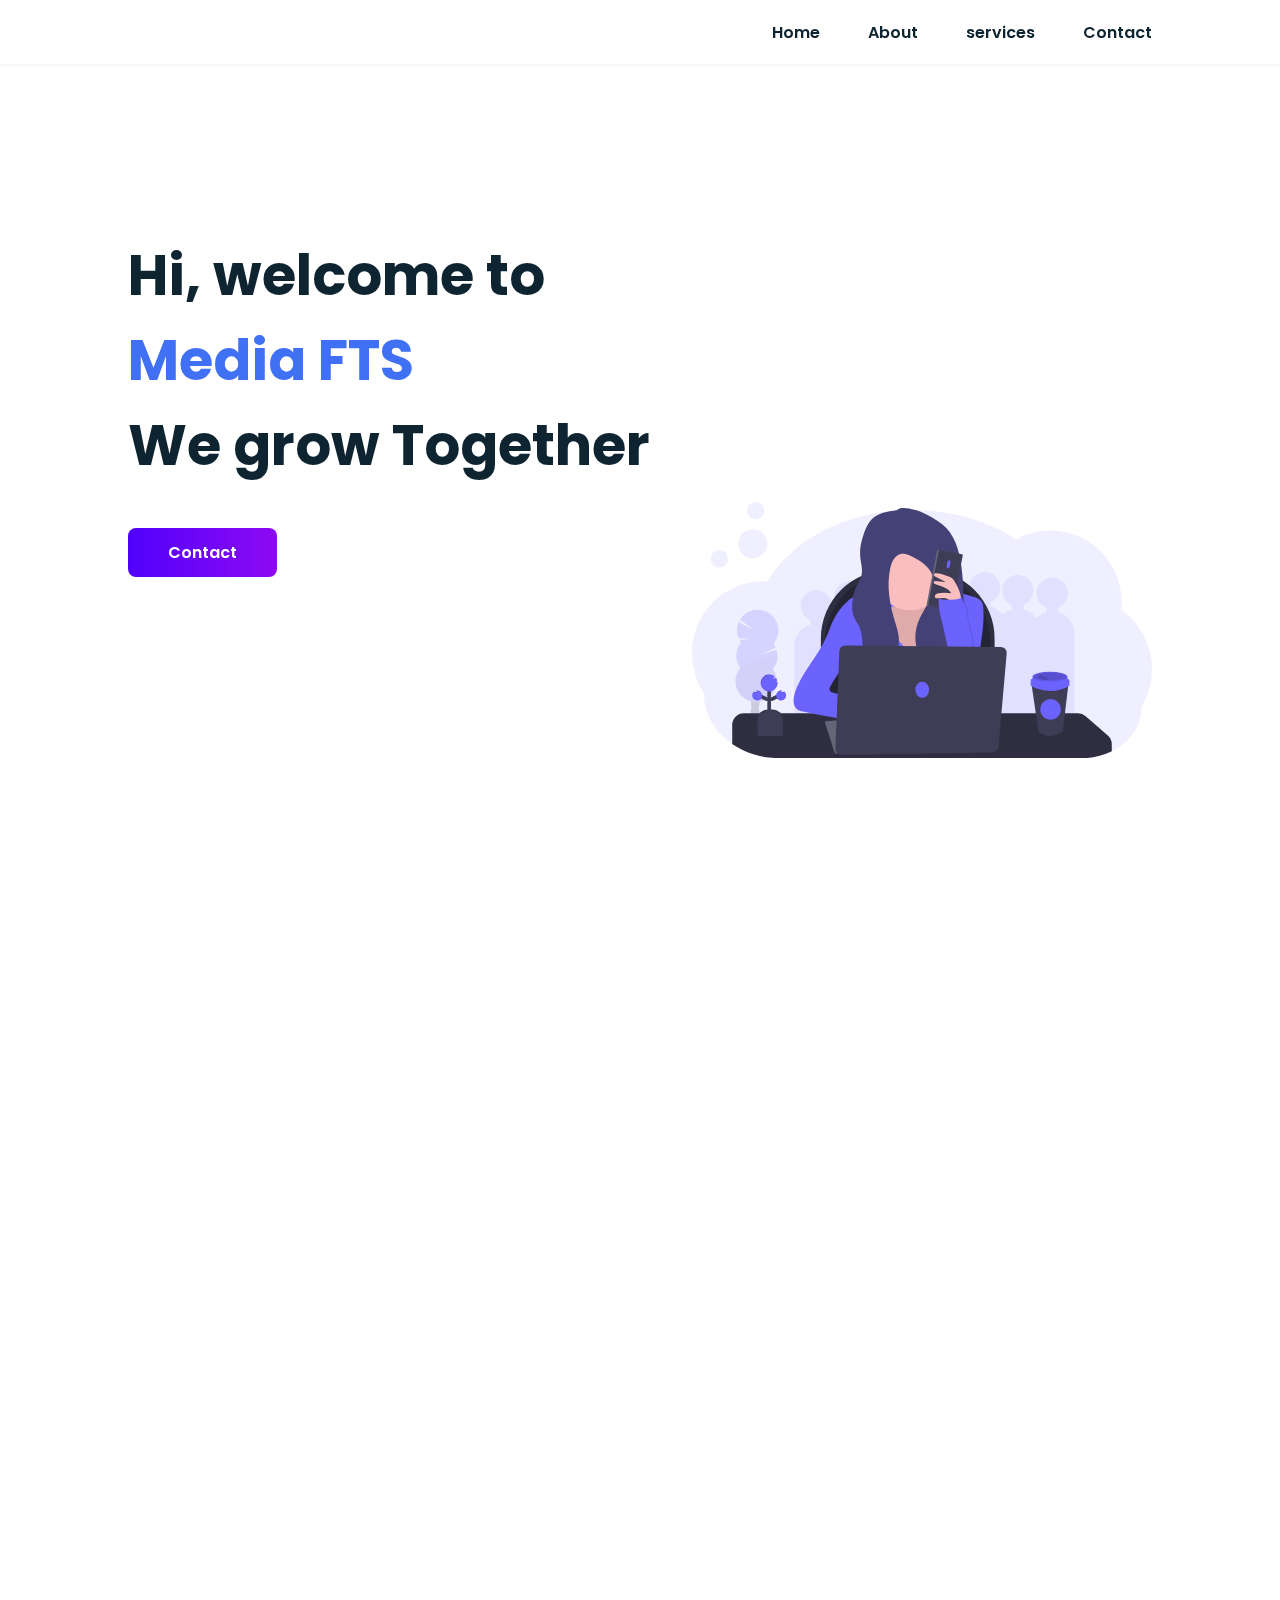
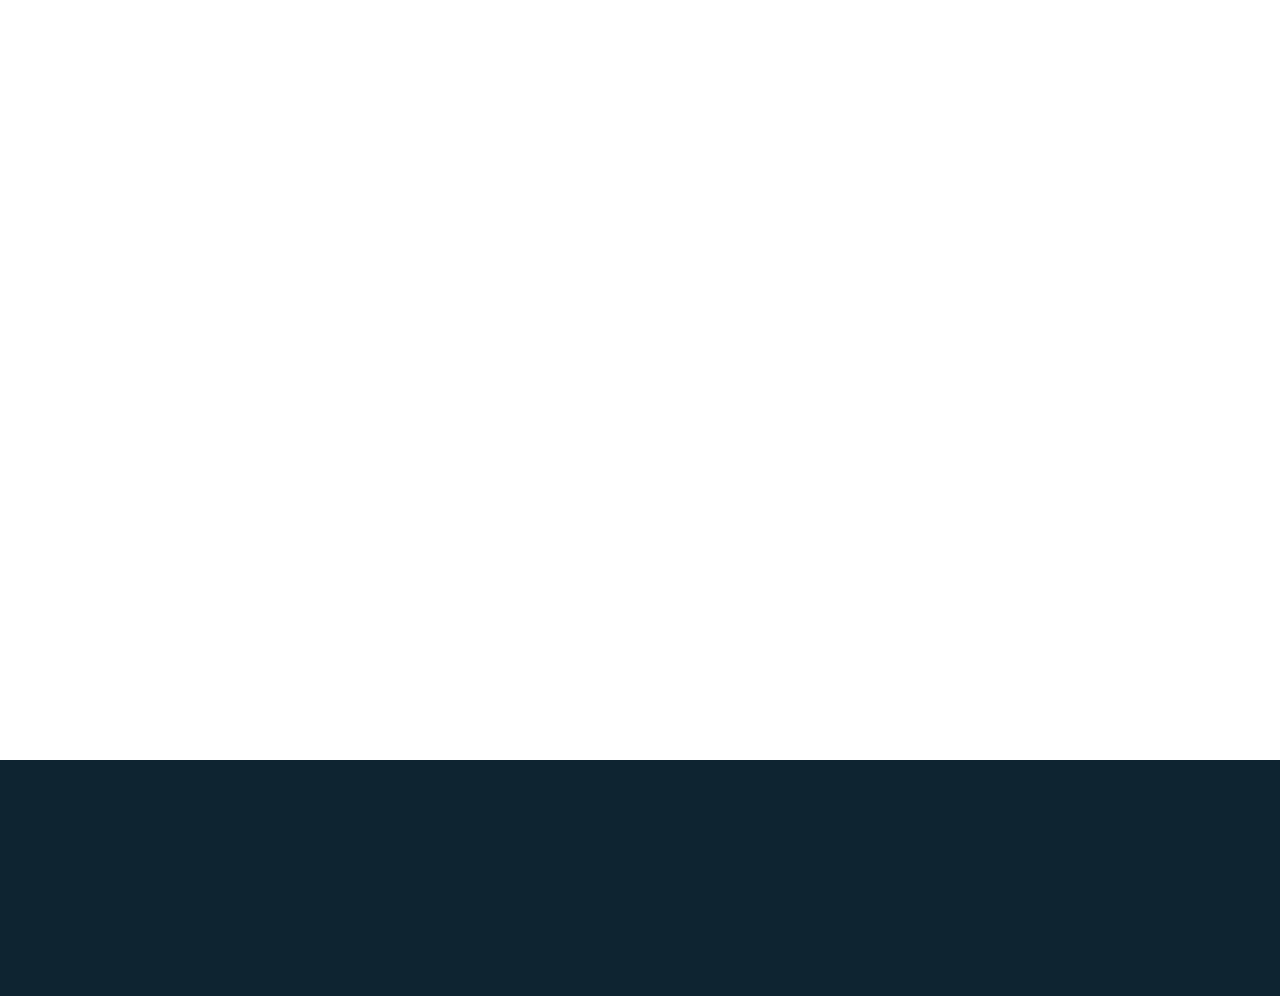
<file: index.html>
<!DOCTYPE html>
<html lang="en">
  <head>
    <meta charset="UTF-8" />
    <meta http-equiv="X-UA-Compatible" content="IE=edge" />
    <meta name="viewport" content="width=device-width, initial-scale=1.0" />
    <title>Portfolio</title>
    <link rel="stylesheet" href="./assets/css/styles.css" />
    <link
      rel="stylesheet"
      href="https://unpkg.com/boxicons@latest/css/boxicons.min.css"
    />
    <link href="https://unpkg.com/aos@2.3.1/dist/aos.css" rel="stylesheet" />
  </head>
  <body>
    <!-- Header Section -->
    <header class="header">
      <nav class="nav bd_grid">
        <div>
          <a href="#" class="nav_logo"></a>
        </div>

        <div class="nav_menu" id="nav_menu">
          <ul class="nav_list">
            <li class="nav_items">
              <a href="#home" class="nav_link active">Home</a>
            </li>
            <li class="nav_items">
              <a href="#about" class="nav_link active">About</a>
            </li>
            <li class="nav_items">
              <a href="#services" class="nav_link active">services</a>
            </li>
            <li class="nav_items">
              <a href="#contact" class="nav_link active">Contact</a>
            </li>
          </ul>
        </div>

        <div class="nav_toggle" id="nav_toggle">
          <i class="bx bx-menu-alt-right"></i>
        </div>
      </nav>
    </header>

    <main class="main">
      <!-- HOME SECTION -->
      <section class="home bd_grid" id="home">
        <div class="home_data" data-aos="fade-down">
          <h1 class="home_title">
            Hi, welcome to<br /><span class="home_title-color">Media FTS</span
            ><br />We grow Together
          </h1>
          <a href="#contact" class="button"> Contact</a>
        </div>

        <div class="home_social">
          <a href="#" class="home_social-icon" data-aos="fade-down"
            >
            <i class="bx bxl-instagram"></i>
          </a>
          <a
            href="#"
            class="home_social-icon"
            data-aos="fade-down"
            data-aos-delay="250"
            >
            <i class='bx bxl-youtube' ></i></a>
          <a
            href="#"
            class="home_social-icon"
            data-aos="fade-down"
            data-aos-delay="300"
            ><i class='bx bxl-whatsapp'></i>
          </a>
          <a
            href="#"
            class="home_social-icon"
            data-aos="fade-down"
            data-aos-delay="350"
            ><i class='bx bxl-telegram' ></i>
          </a>
          <a
            href="#"
            class="home_social-icon"
            data-aos="fade-down"
            data-aos-delay="400"
            ><i class='bx bxl-gmail' ></i>
          </a>
        </div>

        <div class="home_img" data-aos="fade-down" data-aos-delay="500">
          <svg
            id="a154b3ae-224e-4b43-86b8-0ffeb27982c5"
            data-name="Layer 1"
            xmlns="http://www.w3.org/2000/svg"
            viewBox="0 0 1144 637"
          >
            <title>working remotely</title>
            <path
              d="M1172,547.81a180.56,180.56,0,0,1-26.12,93.88c0,34.62-16.14,66-42.32,88.87a144.74,144.74,0,0,1-21.08,15.28c-.3.19-.61.37-.92.55-.56.33-1.12.66-1.69,1l-.53.31h0c-2.39,1.35-4.83,2.65-7.32,3.87a165.67,165.67,0,0,1-73.76,17H245.17q-9,0-17.84-.72a211.15,211.15,0,0,1-61.06-14.14q-5.72-2.26-11.22-4.86-2.62-1.23-5.19-2.53c-1.07-.54-2.14-1.1-3.2-1.66A190.5,190.5,0,0,1,128,733.32a183.89,183.89,0,0,1-15.8-12.12C78.17,692,57.12,651.59,57.12,607A180.5,180.5,0,0,1,28,508.32c0-99.14,79.24-179.51,177-179.51,3,0,6,.09,9,.25.43,0,.85,0,1.28.06,16.48-28.09,38.51-53.9,65-76.62,72.24-61.9,177.82-100.92,295.43-100.92,98.82,0,189.15,27.55,258.34,73.07A174.18,174.18,0,0,1,920,202.1c97.74,0,177,80.37,177,179.51a184.9,184.9,0,0,1-1,18.78A180,180,0,0,1,1172,547.81Z"
              transform="translate(-28 -131.5)"
              fill="#6c63ff"
              opacity="0.1"
            />
            <path
              d="M938.69,405.47V394.74a39.05,39.05,0,1,0-29.38,0v10.73A55,55,0,0,0,883.77,421a55.08,55.08,0,0,0-31.08-22.52V387.74a39.05,39.05,0,1,0-29.38,0v10.73a55,55,0,0,0-23.21,13.16,55.08,55.08,0,0,0-29.41-20.16V380.74a39.05,39.05,0,1,0-29.38,0v10.73a55,55,0,0,0-26,16.06,55.09,55.09,0,0,0-36.57-33.06V363.74a39.05,39.05,0,1,0-29.38,0v10.73a55,55,0,0,0-40,47.77,54.62,54.62,0,0,0-16.57-7.77V403.74a39.05,39.05,0,1,0-29.38,0v10.73a55.18,55.18,0,0,0-34.66,28.7,54.58,54.58,0,0,0-15-6.7V425.74a39.05,39.05,0,1,0-29.38,0v10.73a54.29,54.29,0,0,0-14.21,6.22,55.14,55.14,0,0,0-34.41-28.22V403.74a39.05,39.05,0,1,0-29.38,0v10.73a55.1,55.1,0,0,0-35.87,31.36,55,55,0,0,0-18.75-9.36V425.74a39.05,39.05,0,1,0-29.38,0v10.73a55,55,0,0,0-40.31,53v248H392v-22h52v22H554v-22h79v-40h68v17h82v7h86v7H979v-248A55,55,0,0,0,938.69,405.47Z"
              transform="translate(-28 -131.5)"
              fill="#6c63ff"
              opacity="0.1"
            />
            <path
              d="M490.78,169h91.43A170.28,170.28,0,0,1,752.5,339.28V570a0,0,0,0,1,0,0h-432a0,0,0,0,1,0,0V339.28A170.28,170.28,0,0,1,490.78,169Z"
              fill="#2f2e41"
            />
            <path
              d="M500.78,178.28h71.43A170.28,170.28,0,0,1,742.5,348.56V560.71a0,0,0,0,1,0,0h-412a0,0,0,0,1,0,0V348.56A170.28,170.28,0,0,1,500.78,178.28Z"
              opacity="0.2"
            />
            <path
              d="M1072,734.09v17.46a165.67,165.67,0,0,1-73.76,17H245.17q-9,0-17.84-.72a211.15,211.15,0,0,1-61.06-14.14q-5.72-2.26-11.22-4.86-2.62-1.23-5.19-2.53c-1.07-.54-2.14-1.1-3.2-1.66A190.5,190.5,0,0,1,128,733.32V685.9A28.9,28.9,0,0,1,156.9,657H988.13a28.9,28.9,0,0,1,19,7.17l55,48.2A28.87,28.87,0,0,1,1072,734.09Z"
              transform="translate(-28 -131.5)"
              fill="#2f2e41"
            />
            <path
              d="M510.67,357.31q-32.71,2.16-65.17,7c-6.15.92-12.39,1.94-18,4.66a52.8,52.8,0,0,0-11.94,8.56,157.38,157.38,0,0,0-38,51.53c-5.57,12.15-9.57,25-14.82,37.25-18.69,43.75-52.59,79.53-72.32,122.82-4.27,9.37-7.87,19.15-9.3,29.34-1.48,10.54.2,22.84,8.86,29,4,2.83,8.86,4,13.62,5a1641.51,1641.51,0,0,0,181.57,29.65c-6.61-6.38-8.82-16.27-7.95-25.41s4.46-17.78,8-26.25q-51.81-11.43-103.36-24c-5.13-1.25-11.29-3.6-11.92-8.84-.32-2.67,1-5.24,2.3-7.59a407.17,407.17,0,0,1,52.4-74c0,28.06-1.39,59.75-1.39,87.82H747.35a248,248,0,0,1-6.84-48.85C739,501.24,757.1,447.89,752.4,394.24c-.44-4.95-1.12-10.05-3.71-14.29-4.47-7.32-13.39-10.35-21.59-12.85-31.44-9.56-63.54-19.23-96.4-18.48-9.77.23-19.5,1.37-29.21,2.52C571.9,354.63,540.4,355.34,510.67,357.31Z"
              transform="translate(-28 -131.5)"
              fill="#6c63ff"
            />
            <path
              d="M358.88,679.82l23.6,75.53a2.36,2.36,0,0,0,2.25,1.65H486l-24-88-101.06,7.77A2.36,2.36,0,0,0,358.88,679.82Z"
              transform="translate(-28 -131.5)"
              fill="#656478"
            />
            <path
              d="M532,389.79c-4.4,2.53-9.53,3.44-14.53,4.31l-32.27,5.6c-6.28,1.09-12.89,2.33-17.73,6.48-9.9,8.47-7.76,24.06-4.76,36.74l6,25.44c4.52,19.12,9.14,38.47,18.41,55.79,16.19,30.23,45.89,52,78.55,62.49,11.67,3.75,24,6.19,36.18,4.85,23.86-2.62,44.27-19.63,56.85-40.08s18.57-44.17,24.06-67.55c5.27-22.38,10.28-45.08,9.94-68.08-.1-7.16-.82-14.64-4.64-20.71-8.37-13.33-27.34-14.33-42.89-11.87-2.42.39-4.93.81-7.26.08-7-2.18-7.16-11.79-10.16-18.46-5.67-12.58-22.49-14.81-36.24-13.67s-35.16,2.61-47.14,10.4C532.85,369,545.51,382,532,389.79Z"
              transform="translate(-28 -131.5)"
              fill="#fbbebe"
            />
            <path
              d="M532,389.79c-4.4,2.53-9.53,3.44-14.53,4.31l-32.27,5.6c-6.28,1.09-12.89,2.33-17.73,6.48-9.9,8.47-7.76,24.06-4.76,36.74l6,25.44c4.52,19.12,9.14,38.47,18.41,55.79,16.19,30.23,45.89,52,78.55,62.49,11.67,3.75,24,6.19,36.18,4.85,23.86-2.62,44.27-19.63,56.85-40.08s18.57-44.17,24.06-67.55c5.27-22.38,10.28-45.08,9.94-68.08-.1-7.16-.82-14.64-4.64-20.71-8.37-13.33-27.34-14.33-42.89-11.87-2.42.39-4.93.81-7.26.08-7-2.18-7.16-11.79-10.16-18.46-5.67-12.58-22.49-14.81-36.24-13.67s-35.16,2.61-47.14,10.4C532.85,369,545.51,382,532,389.79Z"
              transform="translate(-28 -131.5)"
              opacity="0.1"
            />
            <path
              d="M505.29,418.45c4.88,10.24,8.54,21.1,14.44,30.79,4.69,7.7,10.7,14.49,16.68,21.24C551.9,488,567.59,505.66,586.76,519a222.93,222.93,0,0,1,55.37-109c8.26-8.87,18.6-17.61,30.72-17.28,7.52.21,14.46,3.94,20.72,8.09,7,4.63,13.62,10,18.65,16.67,7.95,10.62,11.38,24.07,12,37.32s-1.44,26.47-3.48,39.57l-10.5,67.71c-.61,3.92-1.46,8.25-4.66,10.6a14.67,14.67,0,0,1-6,2.16c-38.17,7.43-77.51,2.61-116.4,2.23-43-.41-87.19,4.49-127.92-9.19-2.13-.72-4.34-1.55-5.78-3.26a12.06,12.06,0,0,1-2-4.31c-9.49-30.72-1.88-63.73,3.75-95.38a748.38,748.38,0,0,0,9.51-75.78c.17-2.29,25.33,2.77,28.14,4.39C496.53,398.07,501.61,410.73,505.29,418.45Z"
              transform="translate(-28 -131.5)"
              fill="#6c63ff"
            />
            <g opacity="0.2">
              <path
                d="M194.87,668.29c0,.46-.05.91-.1,1.35q-5.72-2.26-11.22-4.86a9.1,9.1,0,0,1-5.19-2.53c-1.07-.54-2.14-1.1-3.2-1.66a13.68,13.68,0,0,1,.81-1.46c2.06-3.26,5.19-5.3,8.64-5.19s6.44,2.34,8.29,5.71A16.87,16.87,0,0,1,194.87,668.29Z"
                transform="translate(-28 -131.5)"
                fill="#3f3d56"
              />
              <path
                d="M195.41,651.17a16.88,16.88,0,0,1-2.51,8.48c-2.06,3.25-5.19,5.29-8.64,5.18l-.71-.05a9.1,9.1,0,0,1-5.19-2.53,12.53,12.53,0,0,1-2.39-3.12,17.55,17.55,0,0,1,.54-17.12c2.06-3.26,5.19-5.3,8.64-5.19s6.44,2.34,8.29,5.71A16.87,16.87,0,0,1,195.41,651.17Z"
                transform="translate(-28 -131.5)"
                fill="#3f3d56"
              />
              <ellipse
                cx="185.25"
                cy="633.7"
                rx="14.01"
                ry="10.7"
                transform="translate(-481.98 667.38) rotate(-88.19)"
                fill="#3f3d56"
              />
              <ellipse
                cx="185.79"
                cy="616.59"
                rx="14.01"
                ry="10.7"
                transform="translate(-464.35 651.34) rotate(-88.19)"
                fill="#3f3d56"
              />
              <ellipse
                cx="186.33"
                cy="599.47"
                rx="14.01"
                ry="10.7"
                transform="translate(-446.72 635.3) rotate(-88.19)"
                fill="#3f3d56"
              />
              <path
                d="M150,481.05a49.66,49.66,0,0,1-3.8-6l28.26-3.73L144,470.6a51.38,51.38,0,0,1,.31-40.64l40.12,22.44-36.75-28.84a51.28,51.28,0,1,1,82.84,60,51.12,51.12,0,0,1,5.55,9.53L199,510.93l39.33-11.83A51.34,51.34,0,0,1,228.53,547,51.28,51.28,0,1,1,148,544.43a51.28,51.28,0,0,1,2-63.38Z"
                transform="translate(-28 -131.5)"
                fill="#6c63ff"
              />
              <path
                d="M240.5,515.62a51.06,51.06,0,0,1-12,31.35A51.28,51.28,0,1,1,148,544.43C141.37,535.49,240.68,509.87,240.5,515.62Z"
                transform="translate(-28 -131.5)"
                opacity="0.1"
              />
            </g>
            <circle
              cx="68.02"
              cy="141.18"
              r="21.63"
              fill="#6c63ff"
              opacity="0.1"
            />
            <circle
              cx="158.17"
              cy="21.63"
              r="21.63"
              fill="#6c63ff"
              opacity="0.1"
            />
            <circle
              cx="150.84"
              cy="103.76"
              r="36.25"
              fill="#6c63ff"
              opacity="0.1"
            />
            <circle cx="543" cy="185.5" r="84" fill="#fbbebe" />
            <path
              d="M536.88,152.17c-22.41,2.84-46.6,6.59-62.44,22.69-8.86,9-14.05,21-18.32,32.88-6.62,18.5-11.55,38-10,57.63,1.38,17.56,7.88,35.52,2.62,52.34-2.42,7.74-7.17,14.5-10.86,21.71-6.84,13.39-10.06,28.4-11.24,43.39-.82,10.31-.66,20.92,2.73,30.69,3.61,10.4,10.65,19.25,15.11,29.31,6.6,14.86,7.26,31.58,7.77,47.83s.94,32.39,1.32,48.58c.24,10.18.26,21.08-5.37,29.57,20.79-8.33,41.87-16.83,59.66-30.43s32.19-33.21,34.49-55.49c1.86-18.06-4.24-35.86-9.5-53.24-13-43-21.4-88.84-11.94-132.75,3.41-15.81,11.7-33.46,27.61-36.37,9.71-1.77,19.4,2.66,28.15,7.24,20.68,10.82,42,24.82,49.7,46.85,7,19.92,1.11,42.11-8,61.13s-21.51,36.51-28.59,56.39c-10.87,30.5-7.81,66.21,10.25,93.08s51.43,43.4,83.52,39.06c-2.51-10.84-10.38-19.6-14.6-29.9-7.67-18.71-2.5-40.23,5.75-58.69S694.21,440,699.37,420.4c3.64-13.8,4.08-28.22,4.06-42.49,0-22.46-1.11-44.93-3.27-67.29s-5.46-45-12.58-66.51c-5.72-17.25-14.05-33.93-26.51-47.16-13.26-14.09-30.52-23.64-47.47-33-10.14-5.58-20.5-11.23-31.88-13.32-9-1.65-18.46-4-27.64-4.15C547.84,146.39,541.28,147.74,536.88,152.17Z"
              transform="translate(-28 -131.5)"
              fill="#434175"
            />
            <rect
              x="624.01"
              y="254.09"
              width="60.85"
              height="141.74"
              rx="2.9"
              transform="translate(45.9 -250.24) rotate(10.98)"
              fill="#656478"
            />
            <rect
              x="628.09"
              y="254.88"
              width="60.85"
              height="141.74"
              rx="2.9"
              transform="translate(46.13 -251) rotate(10.98)"
              fill="#3f3d56"
            />
            <ellipse
              cx="666.17"
              cy="286.29"
              rx="10.05"
              ry="4.15"
              transform="translate(230.2 754.21) rotate(-79.02)"
              fill="#6c63ff"
            />
            <path
              d="M683,332.5c-2.64-4.67-5.46-9.5-9.91-12.49a35,35,0,0,0-8.18-3.67c-9.69-3.39-19.54-6.81-29.79-7.35-1.67-.08-3.58,0-4.67,1.28-2.24,2.63,1.31,6.21,4.38,7.8l24.42,12.65-22.51-2.38c-3.27-.35-7.93.54-7.69,3.82.16,2.15,2.52,3.32,4.56,4,14.45,5,31.15,8.92,39.06,22-10.54-1-21.31-2-31.64.32-2.83.64-5.76,1.63-7.61,3.86s-2.06,6,.27,7.77c1.44,1.07,3.38,1.1,5.18,1,7.33-.35,14.85-1.81,21.89.28s13.29,9.47,10.86,16.39c6.24.56,13.62,0,19.39-2.69,6.36-3,6.21-8.64,5.82-15.44C696,356.33,689.39,343.9,683,332.5Z"
              transform="translate(-28 -131.5)"
              fill="#fbbebe"
            />
            <path
              d="M676.69,550.49a1125.21,1125.21,0,0,0-23-116.92c-5-20-10.68-40.34-9.25-60.92,20.66,2.63,39.17,4.58,58.21-3.86.31,10.81,8.15,20,11,30.45,1.91,7,1.19,14.41,1.94,21.62s3,14.2,4.93,21.21a260.23,260.23,0,0,1,6.63,106.74C709.48,550.91,694.32,553.22,676.69,550.49Z"
              transform="translate(-28 -131.5)"
              opacity="0.1"
            />
            <path
              d="M673.69,550.49a1125.21,1125.21,0,0,0-23-116.92c-5-20-10.68-40.34-9.25-60.92,20.66,2.63,39.17,4.58,58.21-3.86.31,10.81,8.15,20,11,30.45,1.91,7,1.19,14.41,1.94,21.62s3,14.2,4.93,21.21a260.23,260.23,0,0,1,6.63,106.74C706.48,550.91,691.32,553.22,673.69,550.49Z"
              transform="translate(-28 -131.5)"
              fill="#6c63ff"
            />
            <path
              d="M384.63,745.27l9.79-242.87a14.86,14.86,0,0,1,15-14.26l386.52,3.7A14.86,14.86,0,0,1,810.59,508L790.17,740.67a14.86,14.86,0,0,1-14.55,13.56l-375.88,6.5A14.87,14.87,0,0,1,384.63,745.27Z"
              transform="translate(-28 -131.5)"
              fill="#3f3d56"
            />
            <ellipse cx="572.5" cy="467" rx="17" ry="20" fill="#6c63ff" />
            <path
              d="M964,584.76l-.8,6.86-13,110.86c-33.89,23.63-60.25.92-60.48,0L873.34,591.1l-.93-6.34Z"
              transform="translate(-28 -131.5)"
              fill="#3f3d56"
            />
            <path
              d="M964,584.76l-.8,6.86c-38.18,22.2-78.91,4.92-89.86-.52l-.93-6.34Z"
              transform="translate(-28 -131.5)"
              opacity="0.1"
            />
            <path
              d="M870.5,578.74v10s50.5,29.36,96,0v-10Z"
              transform="translate(-28 -131.5)"
              fill="#6c63ff"
            />
            <path
              d="M876.37,565.53s-1.47,6.75-5.87,7.34v8.51h96v-7.63s-5.87-1.47-5-8.22Z"
              transform="translate(-28 -131.5)"
              fill="#6c63ff"
            />
            <ellipse
              cx="890.21"
              cy="434.76"
              rx="43.3"
              ry="12.48"
              fill="#6c63ff"
            />
            <ellipse
              cx="890.21"
              cy="434.76"
              rx="43.3"
              ry="12.48"
              opacity="0.1"
            />
            <path
              d="M956.22,565.53c0,5-16.42,9.1-36.69,9.1h-1.08c-13.61-.1-25.37-2-31.37-4.84-2.71-1.28-4.25-2.73-4.25-4.26,0-2.54,4.2-4.84,11-6.49a113.49,113.49,0,0,1,25.73-2.61C939.8,556.43,956.22,560.5,956.22,565.53Z"
              transform="translate(-28 -131.5)"
              opacity="0.1"
            />
            <path
              d="M918.45,574.63c-13.61-.1-25.37-2-31.37-4.84h0L893.8,559Z"
              transform="translate(-28 -131.5)"
              opacity="0.1"
            />
            <path
              d="M880.1,566.23c-.52-.11-1.21.07-1.31.59a1.27,1.27,0,0,0,.2.75,10.67,10.67,0,0,0,4.78,4.09,2.85,2.85,0,0,0,1.09.35,1,1,0,0,0,1-.52,1.13,1.13,0,0,0-.07-.93,4.13,4.13,0,0,0-1.24-1.36C883.21,568.15,881.84,566.52,880.1,566.23Z"
              transform="translate(-28 -131.5)"
              opacity="0.1"
            />
            <circle cx="891.67" cy="515.79" r="25.83" fill="#6c63ff" />
            <path
              d="M188.33,515.85h12.11a25,25,0,0,1,25,25V578a0,0,0,0,1,0,0H163.33a0,0,0,0,1,0,0V540.85A25,25,0,0,1,188.33,515.85Z"
              fill="#3f3d56"
            />
            <path
              d="M188.33,515.85h12.11a25,25,0,0,1,25,25V578a0,0,0,0,1,0,0H163.33a0,0,0,0,1,0,0V540.85A25,25,0,0,1,188.33,515.85Z"
              opacity="0.1"
            />
            <circle cx="191.9" cy="524.55" r="4.97" fill="#3f3d56" />
            <circle cx="191.9" cy="518.34" r="4.97" fill="#3f3d56" />
            <circle cx="191.9" cy="512.12" r="4.97" fill="#3f3d56" />
            <circle cx="191.9" cy="505.91" r="4.97" fill="#3f3d56" />
            <circle cx="191.9" cy="499.7" r="4.97" fill="#3f3d56" />
            <circle cx="191.9" cy="493.49" r="4.97" fill="#3f3d56" />
            <circle cx="191.9" cy="487.28" r="4.97" fill="#3f3d56" />
            <circle cx="199.36" cy="489.76" r="4.97" fill="#3f3d56" />
            <circle cx="204.33" cy="487.28" r="4.97" fill="#3f3d56" />
            <circle cx="209.3" cy="484.79" r="4.97" fill="#3f3d56" />
            <circle cx="191.9" cy="481.07" r="4.97" fill="#3f3d56" />
            <circle cx="191.9" cy="474.86" r="4.97" fill="#3f3d56" />
            <circle cx="191.9" cy="468.64" r="4.97" fill="#3f3d56" />
            <circle cx="191.9" cy="462.43" r="4.97" fill="#3f3d56" />
            <path
              d="M240.5,577.91c-1.23.18-2.47.31-3.71.39A28.56,28.56,0,0,0,240,575a21.22,21.22,0,0,0-3-5.83,10.22,10.22,0,0,1-4,1.26c-1.23.18-2.47.31-3.71.4,1.63-1.33,3.15-3.33,4.75-5a21.09,21.09,0,1,0,6.61,12Z"
              transform="translate(-28 -131.5)"
              fill="#6c63ff"
            />
            <path
              d="M257.11,602.6a9.68,9.68,0,0,1-4.18,1.39c-1.23.18-2.47.32-3.71.4a36.4,36.4,0,0,0,3.68-3.82,12.44,12.44,0,1,0,4.21,2Z"
              transform="translate(-28 -131.5)"
              fill="#6c63ff"
            />
            <circle cx="184.45" cy="489.76" r="4.97" fill="#3f3d56" />
            <circle cx="179.48" cy="487.28" r="4.97" fill="#3f3d56" />
            <circle cx="174.51" cy="484.79" r="4.97" fill="#3f3d56" />
            <path
              d="M182.7,602.6a9.64,9.64,0,0,0,4.18,1.39c1.23.18,2.47.32,3.71.4a35.42,35.42,0,0,1-3.68-3.82,12.44,12.44,0,1,1-4.21,2Z"
              transform="translate(-28 -131.5)"
              fill="#6c63ff"
            />
            <path
              d="M188.33,519.58h12.11a25,25,0,0,1,25,25v32.87a4.24,4.24,0,0,1-4.24,4.24H167.57a4.24,4.24,0,0,1-4.24-4.24V544.58a25,25,0,0,1,25-25Z"
              fill="#3f3d56"
            />
            <g opacity="0.1">
              <path
                d="M240.88,579.27a18.83,18.83,0,0,1-1.6,1.52c.57,0,1.13-.09,1.7-.15C241,580.18,240.93,579.72,240.88,579.27Z"
                transform="translate(-28 -131.5)"
              />
              <path
                d="M231.82,573.33c1.25-.08,2.48-.21,3.72-.39a12,12,0,0,0,3.23-.88,21.28,21.28,0,0,0-1.74-2.87,7.52,7.52,0,0,1-2,.85A28.79,28.79,0,0,1,231.82,573.33Z"
                transform="translate(-28 -131.5)"
              />
              <path
                d="M201.27,584a21.08,21.08,0,0,1,32.5-17.76l.32-.34a21.1,21.1,0,1,0-27.82,31.73A21,21,0,0,1,201.27,584Z"
                transform="translate(-28 -131.5)"
              />
            </g>
            <g opacity="0.1">
              <path
                d="M249.22,606.87c1.24-.08,2.48-.21,3.71-.39a9.7,9.7,0,0,0,4.18-1.4,12.43,12.43,0,0,1,5,8.8,11.38,11.38,0,0,0,.07-1.31,12.38,12.38,0,0,0-5-10,9.68,9.68,0,0,1-4.18,1.39l-1,.13A25.37,25.37,0,0,1,249.22,606.87Z"
                transform="translate(-28 -131.5)"
              />
              <path
                d="M249.72,602.63a10.19,10.19,0,0,1,1.24.09c.65-.69,1.29-1.43,1.94-2.15a12.4,12.4,0,0,0-15.6,12c0,.42,0,.83.06,1.24A12.42,12.42,0,0,1,249.72,602.63Z"
                transform="translate(-28 -131.5)"
              />
            </g>
            <g opacity="0.1">
              <path
                d="M190.59,606.87c-1.24-.08-2.48-.21-3.71-.39a9.65,9.65,0,0,1-4.18-1.4,12.43,12.43,0,0,0-5,8.8,11.38,11.38,0,0,1-.07-1.31,12.38,12.38,0,0,1,5-10,9.64,9.64,0,0,0,4.18,1.39l1,.13A23.67,23.67,0,0,0,190.59,606.87Z"
                transform="translate(-28 -131.5)"
              />
              <path
                d="M190.09,602.63a10.36,10.36,0,0,0-1.25.09c-.64-.69-1.28-1.43-1.93-2.15a12.4,12.4,0,0,1,15.6,12c0,.42,0,.83-.06,1.24A12.42,12.42,0,0,0,190.09,602.63Z"
                transform="translate(-28 -131.5)"
              />
            </g>
          </svg>
        </div>
      </section>

      <!-- ABOUT SECTION -->
      <section class="about section" id="about">
        <h2 class="section-title" data-aos="fade-down">About</h2>

        <div class="about_container bd_grid">
          <div class="about_img" data-aos="fade-down" data-aos-delay="50">
            <svg
              id="fe80fb2b-bcaf-407e-919b-306adc32f78b"
              data-name="Layer 1"
              xmlns="http://www.w3.org/2000/svg"
              viewBox="0 0 1032 741.75278"
            >
              <title>profile</title>
              <line
                y1="741.25278"
                x2="166"
                y2="741.25278"
                fill="none"
                stroke="#3f3d56"
                stroke-miterlimit="10"
              />
              <rect
                x="243"
                y="127.75278"
                width="737"
                height="499"
                rx="19.39764"
                fill="#f2f2f2"
              />
              <rect
                x="220.5"
                y="96.25278"
                width="737"
                height="499"
                rx="19.39764"
                fill="none"
                stroke="#3f3d56"
                stroke-miterlimit="10"
              />
              <line
                x1="220.5"
                y1="144.09298"
                x2="957.5"
                y2="144.09298"
                fill="none"
                stroke="#3f3d56"
                stroke-miterlimit="10"
              />
              <rect
                x="661"
                y="256.25278"
                width="201"
                height="31"
                rx="7.09252"
                fill="#6c63ff"
                opacity="0.3"
              />
              <rect
                x="622.5"
                y="342.25278"
                width="278"
                height="25"
                rx="7.09252"
                fill="#6c63ff"
                opacity="0.3"
              />
              <rect
                x="622.5"
                y="410.25278"
                width="278"
                height="25"
                rx="7.09252"
                fill="#6c63ff"
                opacity="0.3"
              />
              <rect
                x="622.5"
                y="478.25278"
                width="278"
                height="25"
                rx="7.09252"
                fill="#6c63ff"
                opacity="0.3"
              />
              <rect
                x="671"
                y="246.25278"
                width="201"
                height="31"
                rx="7.09252"
                fill="none"
                stroke="#3f3d56"
                stroke-miterlimit="10"
              />
              <rect
                x="632.5"
                y="332.25278"
                width="278"
                height="25"
                rx="7.09252"
                fill="none"
                stroke="#3f3d56"
                stroke-miterlimit="10"
              />
              <rect
                x="632.5"
                y="400.25278"
                width="278"
                height="25"
                rx="7.09252"
                fill="none"
                stroke="#3f3d56"
                stroke-miterlimit="10"
              />
              <rect
                x="632.5"
                y="468.25278"
                width="278"
                height="25"
                rx="7.09252"
                fill="none"
                stroke="#3f3d56"
                stroke-miterlimit="10"
              />
              <circle
                cx="276.5"
                cy="126.25278"
                r="15"
                fill="#6c63ff"
                opacity="0.3"
              />
              <circle
                cx="318.5"
                cy="126.25278"
                r="15"
                fill="#6c63ff"
                opacity="0.3"
              />
              <circle
                cx="360.5"
                cy="126.25278"
                r="15"
                fill="#6c63ff"
                opacity="0.3"
              />
              <circle
                cx="282.5"
                cy="120.25278"
                r="15"
                fill="none"
                stroke="#3f3d56"
                stroke-miterlimit="10"
              />
              <circle
                cx="324.5"
                cy="120.25278"
                r="15"
                fill="none"
                stroke="#3f3d56"
                stroke-miterlimit="10"
              />
              <circle
                cx="366.5"
                cy="120.25278"
                r="15"
                fill="none"
                stroke="#3f3d56"
                stroke-miterlimit="10"
              />
              <path
                d="M537.854,653.37916c-2.51135-11.56848-3.17724-27.36932-2.33252-38.36047,0,0-12.69836-55.78644-22.68994-60.99133l-.00305.003c-.153.19678-5.00195,6.55383-5.61706,26.22443-.62452,19.98284-7.69971,33.09655-7.69971,33.09655s2.28955,24.90766.98047,40.02777Z"
                transform="translate(-84.5 -79.12639)"
                fill="#6c63ff"
              />
              <path
                d="M630.22827,298.37916H399.77173A23.77169,23.77169,0,0,0,376,322.15083V629.6075a23.77168,23.77168,0,0,0,23.77173,23.77166h80.855c-2.7002-11.19934-6.057-28.69067-2.65735-40.85241l-.00159-.008.0022.00525c.15869-.56757.32727-1.12738.51611-1.67047a63.49747,63.49747,0,0,0,2.29175-24.35407,50.6095,50.6095,0,0,0,0-21.23175c-2.4978-11.65564-4.24634-23.10522-4.24634-23.10522s-1.377-15.40234-.1748-24.84424c.02661-.2074.05762-.404.08667-.60541-.42432-.09655-.66235-.15228-.66235-.15228s3.53881-16.02789,4.78759-26.22748c.29493-2.40783.683-5.46032,1.10315-8.71478a20.93993,20.93993,0,0,1-3.3927-.86035c-11.24035-3.9549-14.779-39.75751-14.779-39.75751V429.656s-3.74683-17.38092,9.36694-25.08258c12.62793-7.41644,17.66968-9.44617,18.02613-9.58643.09619-.06878.19018-.13128.28833-.20727a11.06127,11.06127,0,0,0,3.28967-4.23371q.02619-.42873.01233-.85211c-.21326-4.06665-3.04419-7.76507-5.73047-10.99225q-3.43653-4.12857-6.87341-8.25726a8.07194,8.07194,0,0,1-1.77027-2.86487,6.604,6.604,0,0,1-.187-1.80389q-.00275-.33691.004-.673.056-3.07836.16724-6.15545c.06445-1.79224.51562-4.05353,2.27075-4.42182.91284-.19159,2.12109.14246,2.60364-.65576a1.56534,1.56534,0,0,0,.11682-1.06054c-.00586.02661-.00733.05444-.015.0805-.00586-.03339-.01159-.06695-.01782-.09985a22.43656,22.43656,0,0,1-.65051-4.38636,5.84207,5.84207,0,0,1,.282-1.96984c1.01672-2.97516,4.51782-4.196,7.61133-4.75727,3.09375-.56134,6.56653-1.04425,8.5083-3.51709a26.9506,26.9506,0,0,1,1.68884-2.37384,6.62979,6.62979,0,0,1,3.16589-1.59674,17.49792,17.49792,0,0,1,11.50623,1.02118c1.49646.68286,2.99963,1.60248,4.64124,1.49841,1.70507-.108,3.16162-1.3081,4.84509-1.60009,2.71911-.47156,5.31872,1.56567,6.65869,3.97827a9.85108,9.85108,0,0,1,1.23279,5.02313,6.912,6.912,0,0,1-1.76416,4.74109c-1.17017,1.24145-2.91626,2.09418-3.4021,3.72955-.198.66565-.152,1.38257-.32691,2.05457-.02185.084-.05737.16241-.08606.24365.03211.04169.06714.08112.09888.123a21.231,21.231,0,0,1-10.33215,33.01928c-.00794.21058-.01624.42133-.01514.63306a9.173,9.173,0,0,0,2.8396,7.0647l18.54724,7.606s11.16565-1.3534,15.19495,15.30957a28.82628,28.82628,0,0,1,.68982,8.45746c-.14636,2.51251.19507,6.93573,3.05725,12.66,4.57934,9.15881,3.53857,30.18237-5.82837,32.26392-8.87231,1.97161-12.32361,1.14331-12.66382,1.05023l-.02014.3681c.14612,3.94489,1.55029,37.969,6.64758,42.086,1.40955,1.13849,1.14026,1.90753-.01635,2.42578l.0028.00336s.0094.21856.03113.612c.15308,2.48846.93994,11.96472,4.35254,17.357,3.956,6.24457,3.54077,42.25739,3.54077,42.25739l2.70386,21.23181s-1.66419,13.11371,0,15.4024c.94556,1.29785,2.09057,21.40351,2.905,38.56964h69.53027A23.77168,23.77168,0,0,0,654,629.6075V322.15083A23.77169,23.77169,0,0,0,630.22827,298.37916Z"
                transform="translate(-84.5 -79.12639)"
                fill="#6c63ff"
              />
              <rect
                x="267.5"
                y="192.25278"
                width="278"
                height="355"
                rx="23.77165"
                fill="none"
                stroke="#3f3d56"
                stroke-miterlimit="10"
              />
              <path
                d="M185.32419,400.757S176,398,174,401s2.72669,24.7477,2.72669,24.7477l20.54589,1.24859-7.17022-18.10653Z"
                transform="translate(-84.5 -79.12639)"
                fill="#2f2e41"
              />
              <path
                d="M113.44417,579.34709s18.69466,41.04232,4.29762,39.753-19.98395-39.753-19.98395-39.753Z"
                transform="translate(-84.5 -79.12639)"
                fill="#a0616a"
              />
              <path
                d="M235.71128,575.07127s-8.20129,44.34751,5.45523,39.61078,9.76437-43.40874,9.76437-43.40874Z"
                transform="translate(-84.5 -79.12639)"
                fill="#a0616a"
              />
              <path
                d="M181.34664,390.46647s-.21488,20.6286,7.73573,21.703-4.51251,12.03335-4.51251,12.03335l-14.18216,2.79346L149.974,425.49212l-9.025-11.60359s15.90121-7.52084,9.025-30.9429Z"
                transform="translate(-84.5 -79.12639)"
                fill="#a0616a"
              />
              <path
                d="M181.34664,390.46647s-.21488,20.6286,7.73573,21.703-4.51251,12.03335-4.51251,12.03335l-14.18216,2.79346L149.974,425.49212l-9.025-11.60359s15.90121-7.52084,9.025-30.9429Z"
                transform="translate(-84.5 -79.12639)"
                opacity="0.1"
              />
              <path
                d="M217.87645,564.95005s10.09942,21.703,2.14881,89.82036c0,0,2.3637,24.0667.42977,28.5792s-17.83515,65.75367-17.83515,65.75367-20.41371,4.5125-23.20717-9.025c0,0,2.79346-19.33931,2.57857-22.34765s4.51251-35.88516,4.51251-35.88516l-9.66966-63.60485-7.306,57.37329s0,16.54586-2.36369,20.19884,0,77.14236,0,77.14236,6.66132,11.17383-3.4381,11.38871-19.12443-.21488-19.984-7.306-1.28929-14.18216-3.4381-18.47979-4.94227-53.50543-4.29762-70.69593-14.18216-105.50669-9.45478-114.74659S217.87645,564.95005,217.87645,564.95005Z"
                transform="translate(-84.5 -79.12639)"
                fill="#2f2e41"
              />
              <circle cx="85.8877" cy="293.29006" r="25.78575" fill="#a0616a" />
              <path
                d="M144.60195,414.31829s15.68633,11.60359,38.46374,2.3637c0,0,7.52084-3.653,6.8762-9.2399s15.68633,44.91018,15.68633,44.91018l16.54586,87.88643-.85953,35.88517s-7.306-3.653-30.08337,4.51251-59.95187-9.2399-59.95187-9.2399l1.28929-92.18405,1.28928-53.72031,3.4381-11.81847S139.015,410.45043,144.60195,414.31829Z"
                transform="translate(-84.5 -79.12639)"
                fill="#f2f2f2"
              />
              <path
                d="M182.06324,399.89323s3.79591-.61662,7.44889,5.18517,12.24823,9.45477,12.24823,9.45477,20.84348,1.28929,23.85182,12.46312,10.52918,26.43039,14.18216,54.57983,10.95894,73.05963,12.03335,76.71261-1.50417,14.8268,1.50417,18.2649-21.27325,3.4381-21.27325,3.4381-2.14881-17.62026-3.653-17.62026-1.0744,11.81847.42977,20.41372-10.95895,0-10.95895,0-9.66965-39.32327-18.90955-74.77867S184.355,452.99692,186.074,445.04631s6.44644-30.728,3.00834-32.87683S182.06324,399.89323,182.06324,399.89323Z"
                transform="translate(-84.5 -79.12639)"
                fill="#2f2e41"
              />
              <path
                d="M151.07551,399.87428s-5.614,3.05531-19.7962,13.15473-23.85182,17.83514-23.85182,17.83514-5.58691,4.29762-9.025,29.86849S87.22865,552.48693,90.237,560.8673s4.08275,13.32264,3.00834,18.26491,22.56253,4.72739,22.99229,3.653-.64464-20.6286.42977-21.05836,6.87619,11.60359,7.9506,21.703,13.53752,18.05,16.331,18.05,17.1905-58.23282,17.40538-97.98585-4.72739-73.2745-8.38037-78.00189S151.07551,399.87428,151.07551,399.87428Z"
                transform="translate(-84.5 -79.12639)"
                fill="#2f2e41"
              />
              <path
                d="M188.86748,751.03721s1.71905-4.72739,7.73573-3.22322,10.09942-3.86786,10.09942-3.86786,3.22322-.42977,1.0744,3.653-3.86786,6.8762-3.86786,6.8762,12.89288,29.43873,4.51251,36.52981-18.05,2.79346-18.05,2.79346-9.45477-6.66132-9.025-24.28159c0,0-.42976-5.58691-5.58691-14.61192s-9.025-22.77741-2.79346-25.356,7.83546-2.67436,7.83546-2.67436-2.916,13.33721,4.61624,17.99776Z"
                transform="translate(-84.5 -79.12639)"
                fill="#3f3d56"
              />
              <path
                d="M148.89957,784.3438s-5.15715-9.66966,3.4381-10.74406,17.83515-1.71905,17.40538,2.79345-1.50417,11.38871-1.50417,11.38871l1.50417,4.94227s.42977,12.24823,1.93393,13.7524,9.66966,14.397-7.73572,14.397-22.56253-1.93393-21.05836-6.01667,1.93393-24.28158,1.93393-24.28158Z"
                transform="translate(-84.5 -79.12639)"
                fill="#3f3d56"
              />
              <path
                d="M162.22221,351.78785s12.03335,3.22322,18.26491,4.51251,5.58691-2.3637,5.58691-2.3637,8.16549,1.07441,7.73572.21488,3.4381-5.372-1.0744-10.52918-3.22322-9.025-3.22322-9.025h-3.86786l-1.07441-1.50417h-6.01668s-4.5125-1.71905-16.331,0-27.93456,2.14881-29.22385,9.2399-7.95061,15.90121-5.58691,19.98395,15.90121,20.84348,17.1905,27.93456,7.30933,8.66659,7.09277,4.22585-6.23325-19.91218-1.0761-20.55682S164.5859,360.16822,162.22221,351.78785Z"
                transform="translate(-84.5 -79.12639)"
                fill="#2f2e41"
              />
              <path
                d="M1019.38065,86.58377a22.982,22.982,0,0,0-19.80994,13.851c-4.9535,11.97382,1.42449,26.03885,10.999,34.77028s21.87358,13.72225,33.04831,20.28234c15.00952,8.81128,28.4968,21.04282,36.00691,36.74386s8.30888,35.15009-.51891,50.14991c-8.1937,13.9224-23.09255,22.2549-37.30219,29.9397"
                transform="translate(-84.5 -79.12639)"
                fill="none"
                stroke="#3f3d56"
                stroke-miterlimit="10"
              />
              <ellipse cx="947.5" cy="8.5" rx="17.5" ry="8.5" fill="#6c63ff" />
              <ellipse cx="961.5" cy="64.5" rx="17.5" ry="8.5" fill="#6c63ff" />
              <ellipse cx="929.5" cy="73.5" rx="17.5" ry="8.5" fill="#6c63ff" />
              <ellipse
                cx="979.5"
                cy="120.5"
                rx="17.5"
                ry="8.5"
                fill="#6c63ff"
              />
              <ellipse
                cx="1014.5"
                cy="120.5"
                rx="17.5"
                ry="8.5"
                fill="#6c63ff"
              />
            </svg>
          </div>

          <div>
            <h2
              class="about_subtitle"
              data-aos="fade-down"
              data-aos-delay="350"
            >
              Media FTS
            </h2>
            <p class="about_text" data-aos="fade-down" data-aos-delay="450">
              Media fts is the labor of love for the people
We’re providing media related services that may help you in multiple ways
            </p>
          </div>
        </div>
      </section>

      
      <!-- services SECTION -->
      <section class="work section" id="services">
        <h2 class="section-title" data-aos="fade-down">Services</h2>

        <div
          class="work_container bd_grid"
          data-aos="fade-down"
          data-aos-delay="250"
        >
        
          <div class="work_img">
            <a href="services.html">
            <img src="./assets/img/editing.jpg" alt="" /></a>
          </div>

          <div class="work_img">
            <a href="services.html">
            <img src="./assets/img/website-development.jpg" alt="" /></a>
          </div>

          <div class="work_img">
            <a href="services.html">
            <img src="./assets/img/vfx.jpg" alt="" /></a>
          </div>

          <div class="work_img">
            <a href="services.html">
            <img src="./assets/img/short film making.jpg" alt="" /></a>
          </div>

          <div class="work_img">
            <a href="services.html">
            <img src="./assets/img/shoots.jpg" alt="" /></a>
          </div>

          <div class="work_img">
            <a href="services.html">
            <img src="./assets/img/song composing.jpg" alt="" /></a>
          </div>
        </div>
      </section>

      <!-- CONTACT SECTION -->

      <section class="contact section" id="contact">
        <h2 class="section-title" data-aos="fade-down">Contact</h2>
      </section>

      <!-- Footer Section -->
      <footer class="footer">
        <p class="footer_title" data-aos="fade-down">Media FTS</p>

        <div class="footer_socials">
          <a
            href="#"
            class="footer_icon"
            data-aos="fade-down"
            data-aos-delay="250"
            ><i class="bx bxl-instagram"></i>
          </a>
          <a
            href="#"
            class="footer_icon"
            data-aos="fade-down"
            data-aos-delay="350"
            ><i class='bx bxl-youtube'></i>
          </a>
          <a
            href="#"
            class="footer_icon"
            data-aos="fade-down"
            data-aos-delay="450"
            ><i class='bx bxl-whatsapp' ></i>
          </a>
          <a
            href="#"
            class="footer_icon"
            data-aos="fade-down"
            data-aos-delay="550"
            >
            <i class='bx bxl-telegram' ></i></a>
            <a
            href="#"
            class="footer_icon"
            data-aos="fade-down"
            data-aos-delay="650"
            ><i class='bx bxl-gmail' ></i>
            </a>
        </div>

        <p data-aos="fade-down" data-aos-delay="650">
          &#169; copyright all right reserved
        </p>
      </footer>
    </main>

    <script src="https://unpkg.com/aos@2.3.1/dist/aos.js"></script>
    <script src="./assets/js/main.js"></script>

    <script>
      AOS.init({
        duration: 1200,
        once: false,
      });
    </script>
  </body>
</html>
</file>
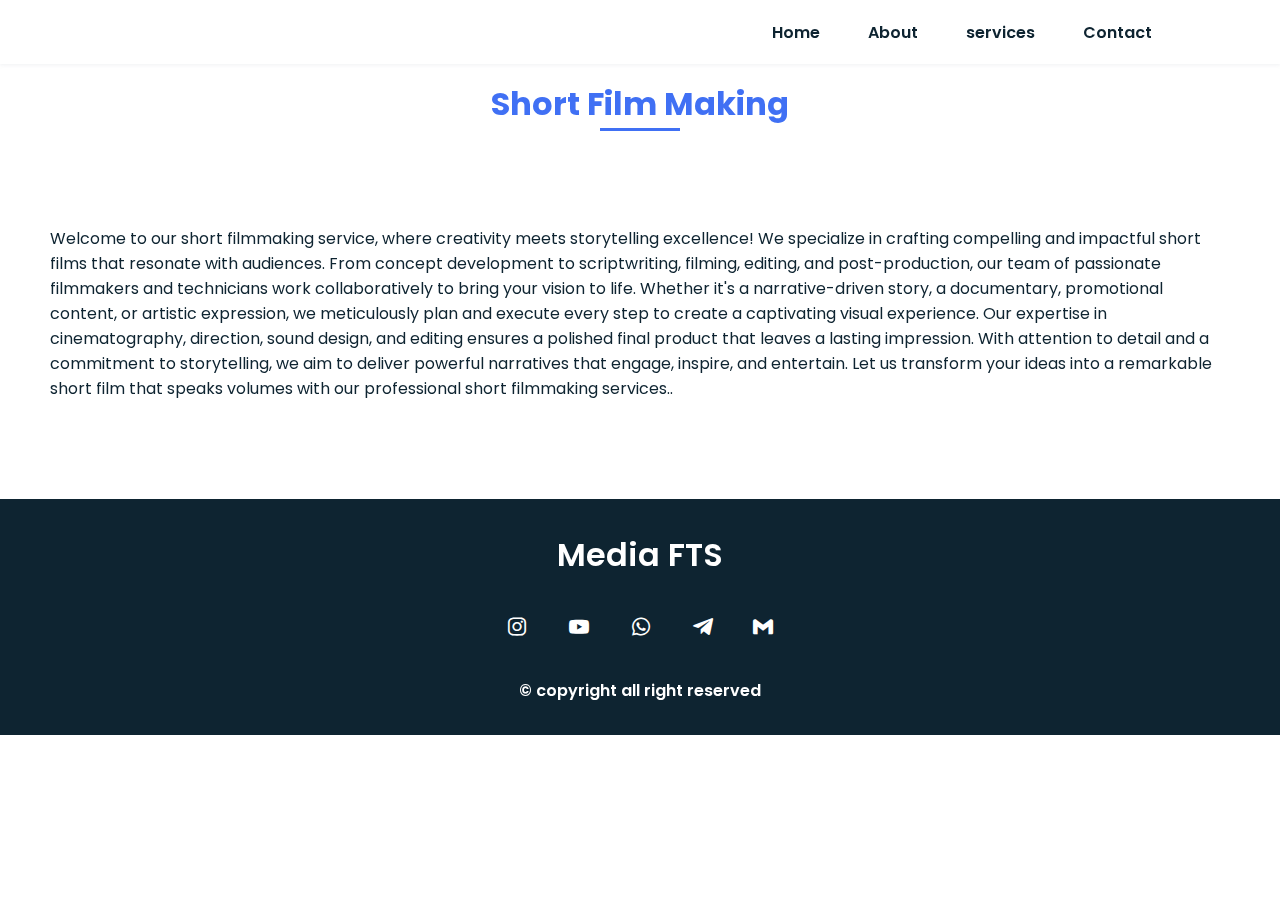
<file: short film.html>
<!DOCTYPE html>
<html lang="en">
  <head>
    <meta charset="UTF-8" />
    <meta http-equiv="X-UA-Compatible" content="IE=edge" />
    <meta name="viewport" content="width=device-width, initial-scale=1.0" />
    <title>Portfolio</title>
    <link rel="stylesheet" href="./assets/css/styles.css" />
    <link
      rel="stylesheet"
      href="https://unpkg.com/boxicons@latest/css/boxicons.min.css"
    />
    <link href="https://unpkg.com/aos@2.3.1/dist/aos.css" rel="stylesheet" />
    <style>
    *, *::before, *::after {
  box-sizing: border-box;
}

body {
  margin: 0;
}

.carousel {
  width: 100vw;
  height: 100vh;
  position: relative;
}

.carousel > ul {
  margin: 0;
  padding: 0;
  list-style: none;
}

.slide {
  position: absolute;
  inset: 0;
  opacity: 0;
  transition: 200ms opacity ease-in-out;
  transition-delay: 200ms;
}

.slide > img {
  display: block;
  width: 100%;
  height: 100%;
  object-fit: cover;
  object-position: center;
}

.slide[data-active] {
  opacity: 1;
  z-index: 1;
  transition-delay: 0ms;
}

.carousel-button {
  position: absolute;
  z-index: 2;
  background: none;
  border: none;
  font-size: 4rem;
  top: 50%;
  transform: translateY(-50%);
  color: rgba(255, 255, 255, .5);
  cursor: pointer;
  border-radius: .25rem;
  padding: 0 .5rem;
  background-color: rgba(0, 0, 0, .1);
}

.carousel-button:hover,
.carousel-button:focus {
  color: white;
  background-color: rgba(0, 0, 0, .2);
}

.carousel-button:focus {
  outline: 1px solid black;
}

.carousel-button.prev {
  left: 1rem;
}

.carousel-button.next {
  right: 1rem;
}
    
@media (max-width:768px) {
    .container .popup-image img{
        width: 95%;
        
    }
}
    </style>
  </head>
  <body>
    <!-- Header Section -->
    <header class="header">
      <nav class="nav bd_grid">
        <div>
          <a href="#" class="nav_logo"></a>
        </div>

        <div class="nav_menu" id="nav_menu">
          <ul class="nav_list">
            <li class="nav_items">
              <a href="#home" class="nav_link active">Home</a>
            </li>
            <li class="nav_items">
              <a href="#about" class="nav_link active">About</a>
            </li>
            <li class="nav_items">
              <a href="#services" class="nav_link active">services</a>
            </li>
            <li class="nav_items">
              <a href="#contact" class="nav_link active">Contact</a>
            </li>
          </ul>
        </div>

        <div class="nav_toggle" id="nav_toggle">
          <i class="bx bx-menu-alt-right"></i>
        </div>
      </nav>
    </header>

    <main class="main">
      <!-- HOME SECTION
      <section class="home bd_grid" id="home">
        <div class="home_data" data-aos="fade-down">
          <h1 class="home_title">
          </h1>
        </div>  
        <div class="home_img" data-aos="fade-down" data-aos-delay="500">    
        </div>
      </section> -->

      <!-- ABOUT SECTION -->
      <section class="about section" id="about">
      
        <h2 class="section-title" data-aos="fade-down" id="shortfilm">Short Film Making</h2>
        <p style="padding: 50px; "  data-aos="fade-down"data-aos-delay="25">
          Welcome to our short filmmaking service, where creativity meets storytelling excellence! We specialize in crafting compelling and impactful short films that resonate with audiences. From concept development to scriptwriting, filming, editing, and post-production, our team of passionate filmmakers and technicians work collaboratively to bring your vision to life. Whether it's a narrative-driven story, a documentary, promotional content, or artistic expression, we meticulously plan and execute every step to create a captivating visual experience. Our expertise in cinematography, direction, sound design, and editing ensures a polished final product that leaves a lasting impression. With attention to detail and a commitment to storytelling, we aim to deliver powerful narratives that engage, inspire, and entertain. Let us transform your ideas into a remarkable short film that speaks volumes with our professional short filmmaking services..</p>

       
      </section>
      <!-- Footer Section -->
      <footer class="footer">
        <p class="footer_title" data-aos="fade-down">Media FTS</p>

        <div class="footer_socials">
          <a
            href="#"
            class="footer_icon"
            data-aos="fade-down"
            data-aos-delay="250"
            ><i class="bx bxl-instagram"></i>
          </a>
          <a
            href="#"
            class="footer_icon"
            data-aos="fade-down"
            data-aos-delay="350"
            ><i class='bx bxl-youtube'></i>
          </a>
          <a
            href="#"
            class="footer_icon"
            data-aos="fade-down"
            data-aos-delay="450"
            ><i class='bx bxl-whatsapp' ></i>
          </a>
          <a
            href="#"
            class="footer_icon"
            data-aos="fade-down"
            data-aos-delay="550"
            >
            <i class='bx bxl-telegram' ></i></a>
            <a
            href="#"
            class="footer_icon"
            data-aos="fade-down"
            data-aos-delay="650"
            ><i class='bx bxl-gmail' ></i>
            </a>
        </div>

        <p data-aos="fade-down" data-aos-delay="650">
          &#169; copyright all right reserved
        </p>
      </footer>
    </main>

    <script src="https://unpkg.com/aos@2.3.1/dist/aos.js"></script>
    <script src="./assets/js/main.js"></script>

    <script>
      AOS.init({
        duration: 1200,
        once: false,
      });
    </script>
  </body>
</html>
</file>
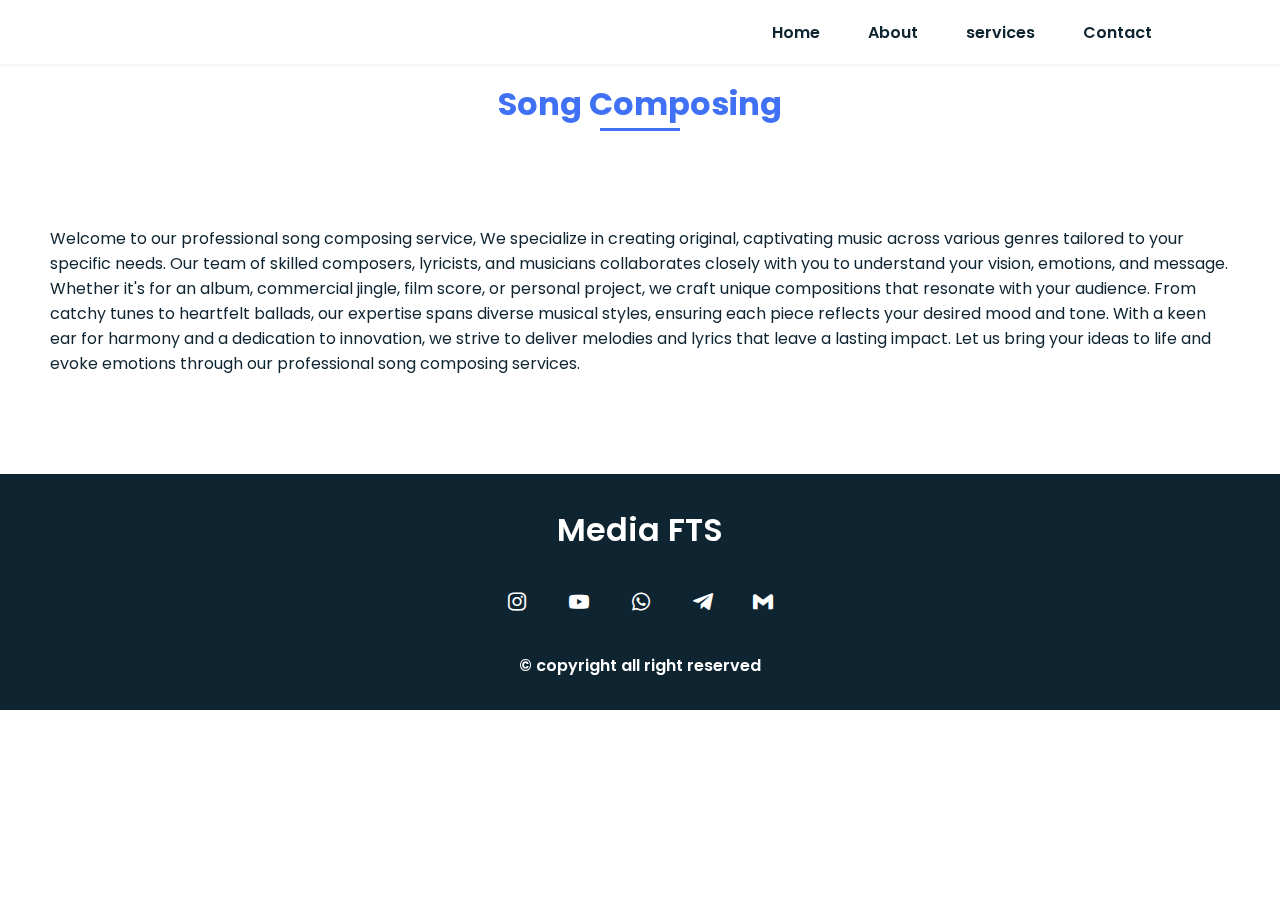
<file: song.html>
<!DOCTYPE html>
<html lang="en">
  <head>
    <meta charset="UTF-8" />
    <meta http-equiv="X-UA-Compatible" content="IE=edge" />
    <meta name="viewport" content="width=device-width, initial-scale=1.0" />
    <title>Portfolio</title>
    <link rel="stylesheet" href="./assets/css/styles.css" />
    <link
      rel="stylesheet"
      href="https://unpkg.com/boxicons@latest/css/boxicons.min.css"
    />
    <link href="https://unpkg.com/aos@2.3.1/dist/aos.css" rel="stylesheet" />
    <style>
    *, *::before, *::after {
  box-sizing: border-box;
}

body {
  margin: 0;
}

.carousel {
  width: 100vw;
  height: 100vh;
  position: relative;
}

.carousel > ul {
  margin: 0;
  padding: 0;
  list-style: none;
}

.slide {
  position: absolute;
  inset: 0;
  opacity: 0;
  transition: 200ms opacity ease-in-out;
  transition-delay: 200ms;
}

.slide > img {
  display: block;
  width: 100%;
  height: 100%;
  object-fit: cover;
  object-position: center;
}

.slide[data-active] {
  opacity: 1;
  z-index: 1;
  transition-delay: 0ms;
}

.carousel-button {
  position: absolute;
  z-index: 2;
  background: none;
  border: none;
  font-size: 4rem;
  top: 50%;
  transform: translateY(-50%);
  color: rgba(255, 255, 255, .5);
  cursor: pointer;
  border-radius: .25rem;
  padding: 0 .5rem;
  background-color: rgba(0, 0, 0, .1);
}

.carousel-button:hover,
.carousel-button:focus {
  color: white;
  background-color: rgba(0, 0, 0, .2);
}

.carousel-button:focus {
  outline: 1px solid black;
}

.carousel-button.prev {
  left: 1rem;
}

.carousel-button.next {
  right: 1rem;
}
    
@media (max-width:768px) {
    .container .popup-image img{
        width: 95%;
        
    }
}
    </style>
  </head>
  <body>
    <!-- Header Section -->
    <header class="header">
      <nav class="nav bd_grid">
        <div>
          <a href="#" class="nav_logo"></a>
        </div>

        <div class="nav_menu" id="nav_menu">
          <ul class="nav_list">
            <li class="nav_items">
              <a href="#home" class="nav_link active">Home</a>
            </li>
            <li class="nav_items">
              <a href="#about" class="nav_link active">About</a>
            </li>
            <li class="nav_items">
              <a href="#services" class="nav_link active">services</a>
            </li>
            <li class="nav_items">
              <a href="#contact" class="nav_link active">Contact</a>
            </li>
          </ul>
        </div>

        <div class="nav_toggle" id="nav_toggle">
          <i class="bx bx-menu-alt-right"></i>
        </div>
      </nav>
    </header>

    <main class="main">
      <!-- ABOUT SECTION -->
      <section class="about section" id="about">
        
      
        <h2 class="section-title" data-aos="fade-down" id="song">Song Composing</h2>
        <p style="padding: 50px; "  data-aos="fade-down"data-aos-delay="25">
          Welcome to our professional song composing service, We specialize in creating original, captivating music across various genres tailored to your specific needs. Our team of skilled composers, lyricists, and musicians collaborates closely with you to understand your vision, emotions, and message. Whether it's for an album, commercial jingle, film score, or personal project, we craft unique compositions that resonate with your audience. From catchy tunes to heartfelt ballads, our expertise spans diverse musical styles, ensuring each piece reflects your desired mood and tone. With a keen ear for harmony and a dedication to innovation, we strive to deliver melodies and lyrics that leave a lasting impact. Let us bring your ideas to life and evoke emotions through our professional song composing services.</p>
        
      </section>
      <!-- Footer Section -->
      <footer class="footer">
        <p class="footer_title" data-aos="fade-down">Media FTS</p>

        <div class="footer_socials">
          <a
            href="#"
            class="footer_icon"
            data-aos="fade-down"
            data-aos-delay="250"
            ><i class="bx bxl-instagram"></i>
          </a>
          <a
            href="#"
            class="footer_icon"
            data-aos="fade-down"
            data-aos-delay="350"
            ><i class='bx bxl-youtube'></i>
          </a>
          <a
            href="#"
            class="footer_icon"
            data-aos="fade-down"
            data-aos-delay="450"
            ><i class='bx bxl-whatsapp' ></i>
          </a>
          <a
            href="#"
            class="footer_icon"
            data-aos="fade-down"
            data-aos-delay="550"
            >
            <i class='bx bxl-telegram' ></i></a>
            <a
            href="#"
            class="footer_icon"
            data-aos="fade-down"
            data-aos-delay="650"
            ><i class='bx bxl-gmail' ></i>
            </a>
        </div>

        <p data-aos="fade-down" data-aos-delay="650">
          &#169; copyright all right reserved
        </p>
      </footer>
    </main>

    <script src="https://unpkg.com/aos@2.3.1/dist/aos.js"></script>
    <script src="./assets/js/main.js"></script>

    <script>
      AOS.init({
        duration: 1200,
        once: false,
      });
    </script>
  </body>
</html>
</file>
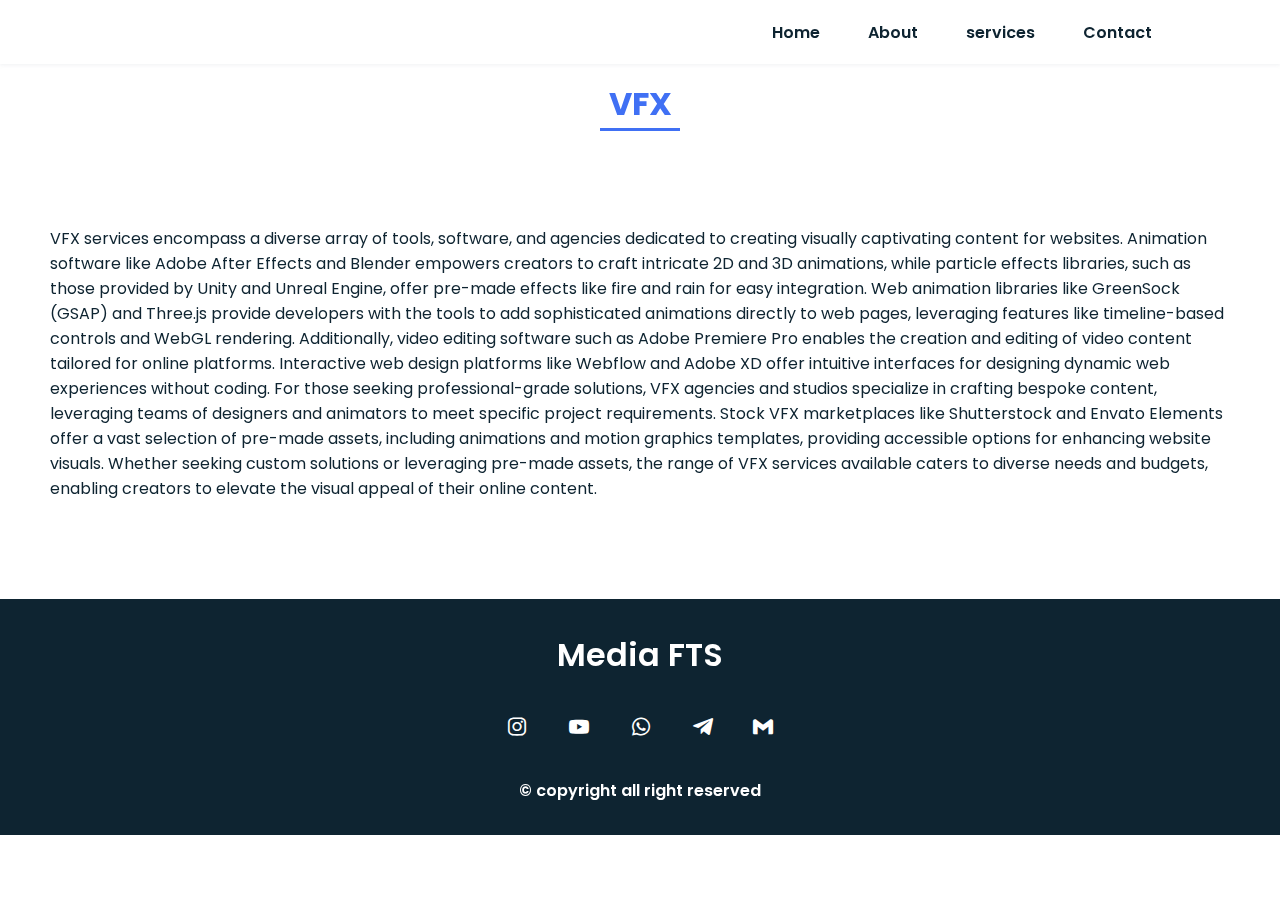
<file: vfx.html>
<!DOCTYPE html>
<html lang="en">
  <head>
    <meta charset="UTF-8" />
    <meta http-equiv="X-UA-Compatible" content="IE=edge" />
    <meta name="viewport" content="width=device-width, initial-scale=1.0" />
    <title>Portfolio</title>
    <link rel="stylesheet" href="./assets/css/styles.css" />
    <link
      rel="stylesheet"
      href="https://unpkg.com/boxicons@latest/css/boxicons.min.css"
    />
    <link href="https://unpkg.com/aos@2.3.1/dist/aos.css" rel="stylesheet" />
    <style>
    *, *::before, *::after {
  box-sizing: border-box;
}

body {
  margin: 0;
}

.carousel {
  width: 100vw;
  height: 100vh;
  position: relative;
}

.carousel > ul {
  margin: 0;
  padding: 0;
  list-style: none;
}

.slide {
  position: absolute;
  inset: 0;
  opacity: 0;
  transition: 200ms opacity ease-in-out;
  transition-delay: 200ms;
}

.slide > img {
  display: block;
  width: 100%;
  height: 100%;
  object-fit: cover;
  object-position: center;
}

.slide[data-active] {
  opacity: 1;
  z-index: 1;
  transition-delay: 0ms;
}

.carousel-button {
  position: absolute;
  z-index: 2;
  background: none;
  border: none;
  font-size: 4rem;
  top: 50%;
  transform: translateY(-50%);
  color: rgba(255, 255, 255, .5);
  cursor: pointer;
  border-radius: .25rem;
  padding: 0 .5rem;
  background-color: rgba(0, 0, 0, .1);
}

.carousel-button:hover,
.carousel-button:focus {
  color: white;
  background-color: rgba(0, 0, 0, .2);
}

.carousel-button:focus {
  outline: 1px solid black;
}

.carousel-button.prev {
  left: 1rem;
}

.carousel-button.next {
  right: 1rem;
}
    
@media (max-width:768px) {
    .container .popup-image img{
        width: 95%;
        
    }
}
    </style>
  </head>
  <body>
    <!-- Header Section -->
    <header class="header">
      <nav class="nav bd_grid">
        <div>
          <a href="#" class="nav_logo"></a>
        </div>

        <div class="nav_menu" id="nav_menu">
          <ul class="nav_list">
            <li class="nav_items">
              <a href="#home" class="nav_link active">Home</a>
            </li>
            <li class="nav_items">
              <a href="#about" class="nav_link active">About</a>
            </li>
            <li class="nav_items">
              <a href="#services" class="nav_link active">services</a>
            </li>
            <li class="nav_items">
              <a href="#contact" class="nav_link active">Contact</a>
            </li>
          </ul>
        </div>

        <div class="nav_toggle" id="nav_toggle">
          <i class="bx bx-menu-alt-right"></i>
        </div>
      </nav>
    </header>

    <main class="main">

      <!-- ABOUT SECTION -->
      <section class="about section" id="about">
       

        <h2 class="section-title" data-aos="fade-down" id="vfx">VFX</h2>
        <p style="padding: 50px; "  data-aos="fade-down"data-aos-delay="25">
          VFX services encompass a diverse array of tools, software, and agencies dedicated to creating visually captivating content for websites. Animation software like Adobe After Effects and Blender empowers creators to craft intricate 2D and 3D animations, while particle effects libraries, such as those provided by Unity and Unreal Engine, offer pre-made effects like fire and rain for easy integration. Web animation libraries like GreenSock (GSAP) and Three.js provide developers with the tools to add sophisticated animations directly to web pages, leveraging features like timeline-based controls and WebGL rendering. Additionally, video editing software such as Adobe Premiere Pro enables the creation and editing of video content tailored for online platforms. Interactive web design platforms like Webflow and Adobe XD offer intuitive interfaces for designing dynamic web experiences without coding. For those seeking professional-grade solutions, VFX agencies and studios specialize in crafting bespoke content, leveraging teams of designers and animators to meet specific project requirements. Stock VFX marketplaces like Shutterstock and Envato Elements offer a vast selection of pre-made assets, including animations and motion graphics templates, providing accessible options for enhancing website visuals. Whether seeking custom solutions or leveraging pre-made assets, the range of VFX services available caters to diverse needs and budgets, enabling creators to elevate the visual appeal of their online content.</p>
        
    
        
      </section>
      <!-- Footer Section -->
      <footer class="footer">
        <p class="footer_title" data-aos="fade-down">Media FTS</p>

        <div class="footer_socials">
          <a
            href="#"
            class="footer_icon"
            data-aos="fade-down"
            data-aos-delay="250"
            ><i class="bx bxl-instagram"></i>
          </a>
          <a
            href="#"
            class="footer_icon"
            data-aos="fade-down"
            data-aos-delay="350"
            ><i class='bx bxl-youtube'></i>
          </a>
          <a
            href="#"
            class="footer_icon"
            data-aos="fade-down"
            data-aos-delay="450"
            ><i class='bx bxl-whatsapp' ></i>
          </a>
          <a
            href="#"
            class="footer_icon"
            data-aos="fade-down"
            data-aos-delay="550"
            >
            <i class='bx bxl-telegram' ></i></a>
            <a
            href="#"
            class="footer_icon"
            data-aos="fade-down"
            data-aos-delay="650"
            ><i class='bx bxl-gmail' ></i>
            </a>
        </div>

        <p data-aos="fade-down" data-aos-delay="650">
          &#169; copyright all right reserved
        </p>
      </footer>
    </main>

    <script src="https://unpkg.com/aos@2.3.1/dist/aos.js"></script>
    <script src="./assets/js/main.js"></script>

    <script>
      AOS.init({
        duration: 1200,
        once: false,
      });
    </script>
  </body>
</html>
</file>
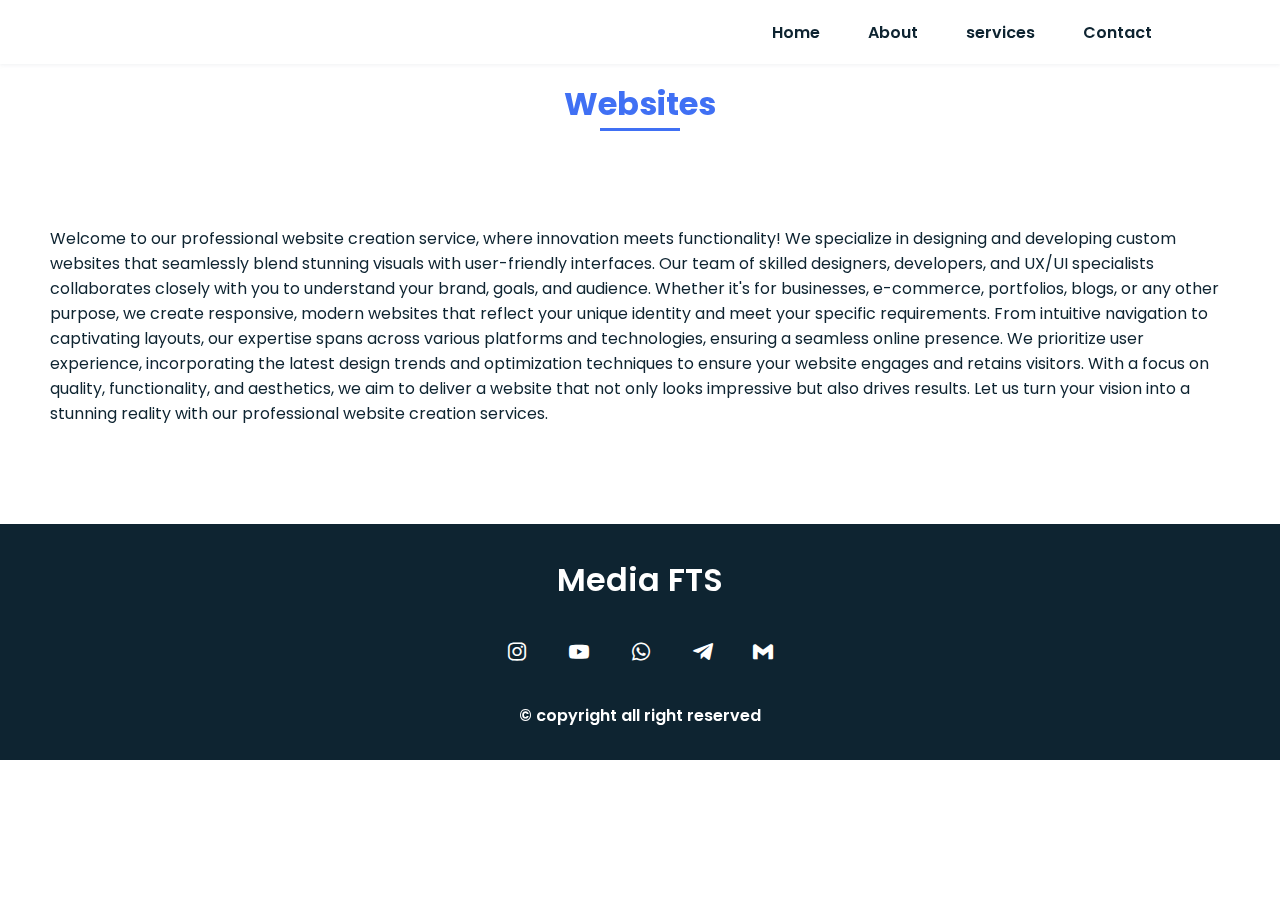
<file: website.html>
<!DOCTYPE html>
<html lang="en">
  <head>
    <meta charset="UTF-8" />
    <meta http-equiv="X-UA-Compatible" content="IE=edge" />
    <meta name="viewport" content="width=device-width, initial-scale=1.0" />
    <title>Portfolio</title>
    <link rel="stylesheet" href="./assets/css/styles.css" />
    <link
      rel="stylesheet"
      href="https://unpkg.com/boxicons@latest/css/boxicons.min.css"
    />
    <link href="https://unpkg.com/aos@2.3.1/dist/aos.css" rel="stylesheet" />
    <style>
    *, *::before, *::after {
  box-sizing: border-box;
}

body {
  margin: 0;
}

.carousel {
  width: 100vw;
  height: 100vh;
  position: relative;
}

.carousel > ul {
  margin: 0;
  padding: 0;
  list-style: none;
}

.slide {
  position: absolute;
  inset: 0;
  opacity: 0;
  transition: 200ms opacity ease-in-out;
  transition-delay: 200ms;
}

.slide > img {
  display: block;
  width: 100%;
  height: 100%;
  object-fit: cover;
  object-position: center;
}

.slide[data-active] {
  opacity: 1;
  z-index: 1;
  transition-delay: 0ms;
}

.carousel-button {
  position: absolute;
  z-index: 2;
  background: none;
  border: none;
  font-size: 4rem;
  top: 50%;
  transform: translateY(-50%);
  color: rgba(255, 255, 255, .5);
  cursor: pointer;
  border-radius: .25rem;
  padding: 0 .5rem;
  background-color: rgba(0, 0, 0, .1);
}

.carousel-button:hover,
.carousel-button:focus {
  color: white;
  background-color: rgba(0, 0, 0, .2);
}

.carousel-button:focus {
  outline: 1px solid black;
}

.carousel-button.prev {
  left: 1rem;
}

.carousel-button.next {
  right: 1rem;
}
    
@media (max-width:768px) {
    .container .popup-image img{
        width: 95%;
        
    }
}
    </style>
  </head>
  <body>
    <!-- Header Section -->
    <header class="header">
      <nav class="nav bd_grid">
        <div>
          <a href="#" class="nav_logo"></a>
        </div>

        <div class="nav_menu" id="nav_menu">
          <ul class="nav_list">
            <li class="nav_items">
              <a href="#home" class="nav_link active">Home</a>
            </li>
            <li class="nav_items">
              <a href="#about" class="nav_link active">About</a>
            </li>
            <li class="nav_items">
              <a href="#services" class="nav_link active">services</a>
            </li>
            <li class="nav_items">
              <a href="#contact" class="nav_link active">Contact</a>
            </li>
          </ul>
        </div>

        <div class="nav_toggle" id="nav_toggle">
          <i class="bx bx-menu-alt-right"></i>
        </div>
      </nav>
    </header>

    <main class="main">

      <!-- ABOUT SECTION -->
      <section class="about section" id="about">
       
        
        <h2 class="section-title" data-aos="fade-down" id="website"> Websites</h2>
        <p style="padding: 50px; "  data-aos="fade-down"data-aos-delay="25">
          Welcome to our professional website creation service, where innovation meets functionality! We specialize in designing and developing custom websites that seamlessly blend stunning visuals with user-friendly interfaces. Our team of skilled designers, developers, and UX/UI specialists collaborates closely with you to understand your brand, goals, and audience. Whether it's for businesses, e-commerce, portfolios, blogs, or any other purpose, we create responsive, modern websites that reflect your unique identity and meet your specific requirements. From intuitive navigation to captivating layouts, our expertise spans across various platforms and technologies, ensuring a seamless online presence. We prioritize user experience, incorporating the latest design trends and optimization techniques to ensure your website engages and retains visitors. With a focus on quality, functionality, and aesthetics, we aim to deliver a website that not only looks impressive but also drives results. Let us turn your vision into a stunning reality with our professional website creation services.</p>

      </section>
      <!-- Footer Section -->
      <footer class="footer">
        <p class="footer_title" data-aos="fade-down">Media FTS</p>

        <div class="footer_socials">
          <a
            href="#"
            class="footer_icon"
            data-aos="fade-down"
            data-aos-delay="250"
            ><i class="bx bxl-instagram"></i>
          </a>
          <a
            href="#"
            class="footer_icon"
            data-aos="fade-down"
            data-aos-delay="350"
            ><i class='bx bxl-youtube'></i>
          </a>
          <a
            href="#"
            class="footer_icon"
            data-aos="fade-down"
            data-aos-delay="450"
            ><i class='bx bxl-whatsapp' ></i>
          </a>
          <a
            href="#"
            class="footer_icon"
            data-aos="fade-down"
            data-aos-delay="550"
            >
            <i class='bx bxl-telegram' ></i></a>
            <a
            href="#"
            class="footer_icon"
            data-aos="fade-down"
            data-aos-delay="650"
            ><i class='bx bxl-gmail' ></i>
            </a>
        </div>

        <p data-aos="fade-down" data-aos-delay="650">
          &#169; copyright all right reserved
        </p>
      </footer>
    </main>

    <script src="https://unpkg.com/aos@2.3.1/dist/aos.js"></script>
    <script src="./assets/js/main.js"></script>

    <script>
      AOS.init({
        duration: 1200,
        once: false,
      });
    </script>
  </body>
</html>
</file>
<file: assets/css/styles.css>
/* Google Font - Poppins */
@import url("https://fonts.googleapis.com/css2?family=Poppins:ital,wght@0,100;0,200;0,300;0,400;0,500;0,600;0,700;0,800;0,900;1,100;1,200;1,300;1,400;1,500;1,600;1,700;1,800;1,900&display=swap");
/* Variables */
:root {
  --header-height: 3rem;
  --font-semi: 600;
}

/* Colors */

:root {
  --first-color: #4070f4;
  --second-color: #0e2431;
  --gardient-color: linear-gradient(to right, #5001fb, #8e0af3);
}

/* FONT STYLE */
:root {
  --body-font: "Poppins", sans-serif;
  --big-font-size: 2rem;
  --h2-font-size: 1.5rem;
  --nomral-font-size: 0.938rem;
}

/* Media Screen Min-Width : 768px */
@media screen and (min-width: 768px) {
  :root {
    --big-font-size: 3.5rem;
    --h2-font-size: 2rem;
    --nomral-font-size: 1rem;
  }
}

/* Margins */
:root {
  --mb-1: 0.5rem;
  --mb-2: 1rem;
  --mb-3: 1.5rem;
  --mb-4: 2rem;
  --mb-5: 2.5rem;
  --mb-6: 3rem;
}

/* Z-index */
:root {
  --z-back: -10;
  --z-normal: 1;
  --z-tooltip: 10;
  --z-fixed: 100;
}

/* Base */
*,
::before,
::before {
  box-sizing: border-box;
}

html {
  scroll-behavior: smooth;
}

body {
  margin: var(--header-height) 0 0 0;
  font-family: var(--body-font);
  font-size: var(--nomral-font-size);
  color: var(--second-color);
}

h1,
h2,
p {
  margin: 0;
}

ul {
  margin: 0;
  padding: 0;
  list-style: none;
}

a {
  text-decoration: none;
}

img {
  max-width: 100%;
  height: auto;
  display: block;
}

/* CUSTOM CSS CLASSES */

/* LAYOUT */
.bd_grid {
  max-width: 1024px;
  display: grid;
  grid-template-columns: 100%;
  grid-column-gap: 2rem;
  width: calc(100% - 2rem);
  margin-left: var(--mb-2);
  margin-right: var(--mb-2);
}

.header {
  width: 100%;
  position: fixed;
  top: 0;
  left: 0;
  z-index: var(--z-fixed);
  background: #fff;
  box-shadow: 0 1px 4px rgba(146, 161, 176, 0.15);
}

/* Navbar */
.nav {
  height: var(--header-height);
  display: flex;
  justify-content: space-between;
  align-items: center;
  font-weight: var(--font-semi);
}

@media screen and (max-width: 768px) {
  .nav_menu {
    position: fixed;
    top: var(--header-height);
    right: -100%;
    width: 80%;
    height: 100%;
    padding: 2rem;
    background-color: var(--second-color);
    transition: 0.5s;
  }
}

.nav_items {
  margin-bottom: var(--mb-4);
}

.nav_link {
  position: relative;
  color: #fff;
}

.nav_link:hover {
  position: relative;
}

.nav_link:hover::after {
  position: absolute;
  content: "";
  width: 100%;
  height: 0.18rem;
  left: 0;
  top: 2rem;
  background-color: var(--first-color);
}

.nav_logo {
  color: var(--second-color);
}

.nav_toggle {
  color: var(--second-color);
  font-size: 1.5rem;
  cursor: pointer;
}

/* ACTIVE MENU */
.active::after {
  position: absolute;
  content: "";
  width: 100%;
  height: 0.18rem;
  left: 0;
  top: 2rem;
  background-color: var(--first-color);
}

.show {
  right: 0;
}

.home {
  height: calc(100vh - 3rem);
  row-gap: 1rem;
}

.home_data {
  align-self: center;
}

.home_title {
  font-size: var(--big-font-size);
  margin-bottom: var(--mb-5);
}

.home_title-color {
  color: var(--first-color);
}

.home_social {
  display: flex;
  flex-direction: column;
}

.home_social-icon {
  width: max-content;
  margin-bottom: var(--mb-2);
  font-size: 1.5rem;
  color: var(--second-color);
}

.home_social-icon:hover {
  color: var(--first-color);
}

.home_img {
  position: absolute;
  right: 0;
  bottom: 0;
  width: 300px;
}

.home_img svg {
  width: 100%;
}

/* BUTTONS */
.button {
  display: inline-block;
  color: #fff;
  padding: 0.75rem 2.5rem;
  font-weight: var(--font-semi);
  border-radius: 0.5rem;
  background: var(--gardient-color);
}

.button:hover {
  box-shadow: 0 10px 36px rgba(0, 0, 0, 0.15);
}

.section {
  padding-top: 3rem;
  padding-bottom: 2rem;
}

.section-title {
  position: relative;
  font-size: var(--h2-font-size);
  color: var(--first-color);
  margin-top: var(--mb-2);
  margin-bottom: var(--mb-4);
  text-align: center;
}

.section-title::after {
  position: absolute;
  content: "";
  width: 64px;
  height: 0.18rem;
  left: 0;
  right: 0;
  margin: auto;
  top: 2rem;
  background-color: var(--first-color);
}

/* ABOUT SECTION */

.about_container {
  row-gap: 2rem;
  text-align: center;
}

.about_subtitle {
  margin-bottom: var(--mb-2);
}

.about_img {
  justify-content: center;
}

.about_img svg {
  width: 300px;
  border-radius: 0.5rem;
}

/* services */

.work {
  text-align: center;
}

.work_container {
  row-gap: 2rem;
}

.work_img {
  box-shadow: 0 4px 25px rgba(14, 36, 49, 0.15);
  border-radius: 0.5rem;
  overflow: hidden;
}

.work_img img {
  transition: 1s;
  cursor: pointer;
}

.work_img img:hover {
  transform: scale(1.1);
}

/* Contact */

.control_input {
  width: 100%;
  font-size: var(--nomral-font-size);
  font-weight: var(--font-semi);
  padding: 1rem;
  border-radius: 0.5rem;
  border: 1.5px solid var(--second-color);
  outline: none;
  margin-bottom: var(--mb-4);
}

.control_button {
  display: block;
  border: none;
  outline: none;
  font-size: var(--nomral-font-size);
  cursor: pointer;
  margin-left: auto;
}

/* Footer */
.footer {
  background-color: var(--second-color);
  color: #fff;
  text-align: center;
  font-weight: var(--font-semi);
  padding: 2rem 0;
}

.footer_title {
  font-size: 2rem;
  margin-bottom: var(--mb-4);
}

.footer_socials {
  margin-bottom: var(--mb-4);
}

.footer_icon {
  font-size: 1.5rem;
  color: #fff;
  margin: 0 var(--mb-2);
}

@media screen and (min-width: 768px) {
  body {
    margin: 0;
  }

  .section {
    padding-top: 4rem;
    padding-bottom: 3rem;
  }
  .section-title {
    margin-bottom: var(--mb-6);
  }

  .section-title::after {
    width: 80px;
    top: 3rem;
  }

  .nav {
    height: calc(var(--header-height) + 1rem);
  }

  .nav_items {
    margin-left: var(--mb-6);
    margin-bottom: 0;
  }

  .nav_list {
    display: flex;
    padding-top: 0;
  }

  .nav_toggle {
    display: none;
  }

  .nav_link {
    color: var(--second-color);
  }

  .home {
    height: 100vh;
  }

  .home_data {
    align-self: flex-end;
  }
  .home_social {
    padding-top: 0;
    padding-bottom: 2.5rem;
    flex-direction: row;
    align-self: flex-end;
  }

  .home_social-icon {
    margin-bottom: 0;
    margin-right: var(--mb-4);
  }

  .home_img {
    width: 460px;
    bottom: 15%;
  }

  .home_img svg {
    width: 100%;
  }

  .about_container,
  .skills_container {
    grid-template-columns: repeat(2, 1fr);
    align-items: center;
    text-align: initial;
  }

  .about_img svg {
    width: 450px;
  }

  .work_container {
    grid-template-columns: repeat(3, 1fr);
    grid-template-rows: repeat(2, 1fr);
    column-gap: 2rem;
  }

  .contact_form {
    width: 400px;
  }
  .contact_container {
    justify-items: center;
  }
}

@media screen and (min-width: 1024px) {
  .bd_grid {
    margin-left: auto;
    margin-right: auto;
  }

  .home_img {
    right: 10%;
  }
}
</file>
